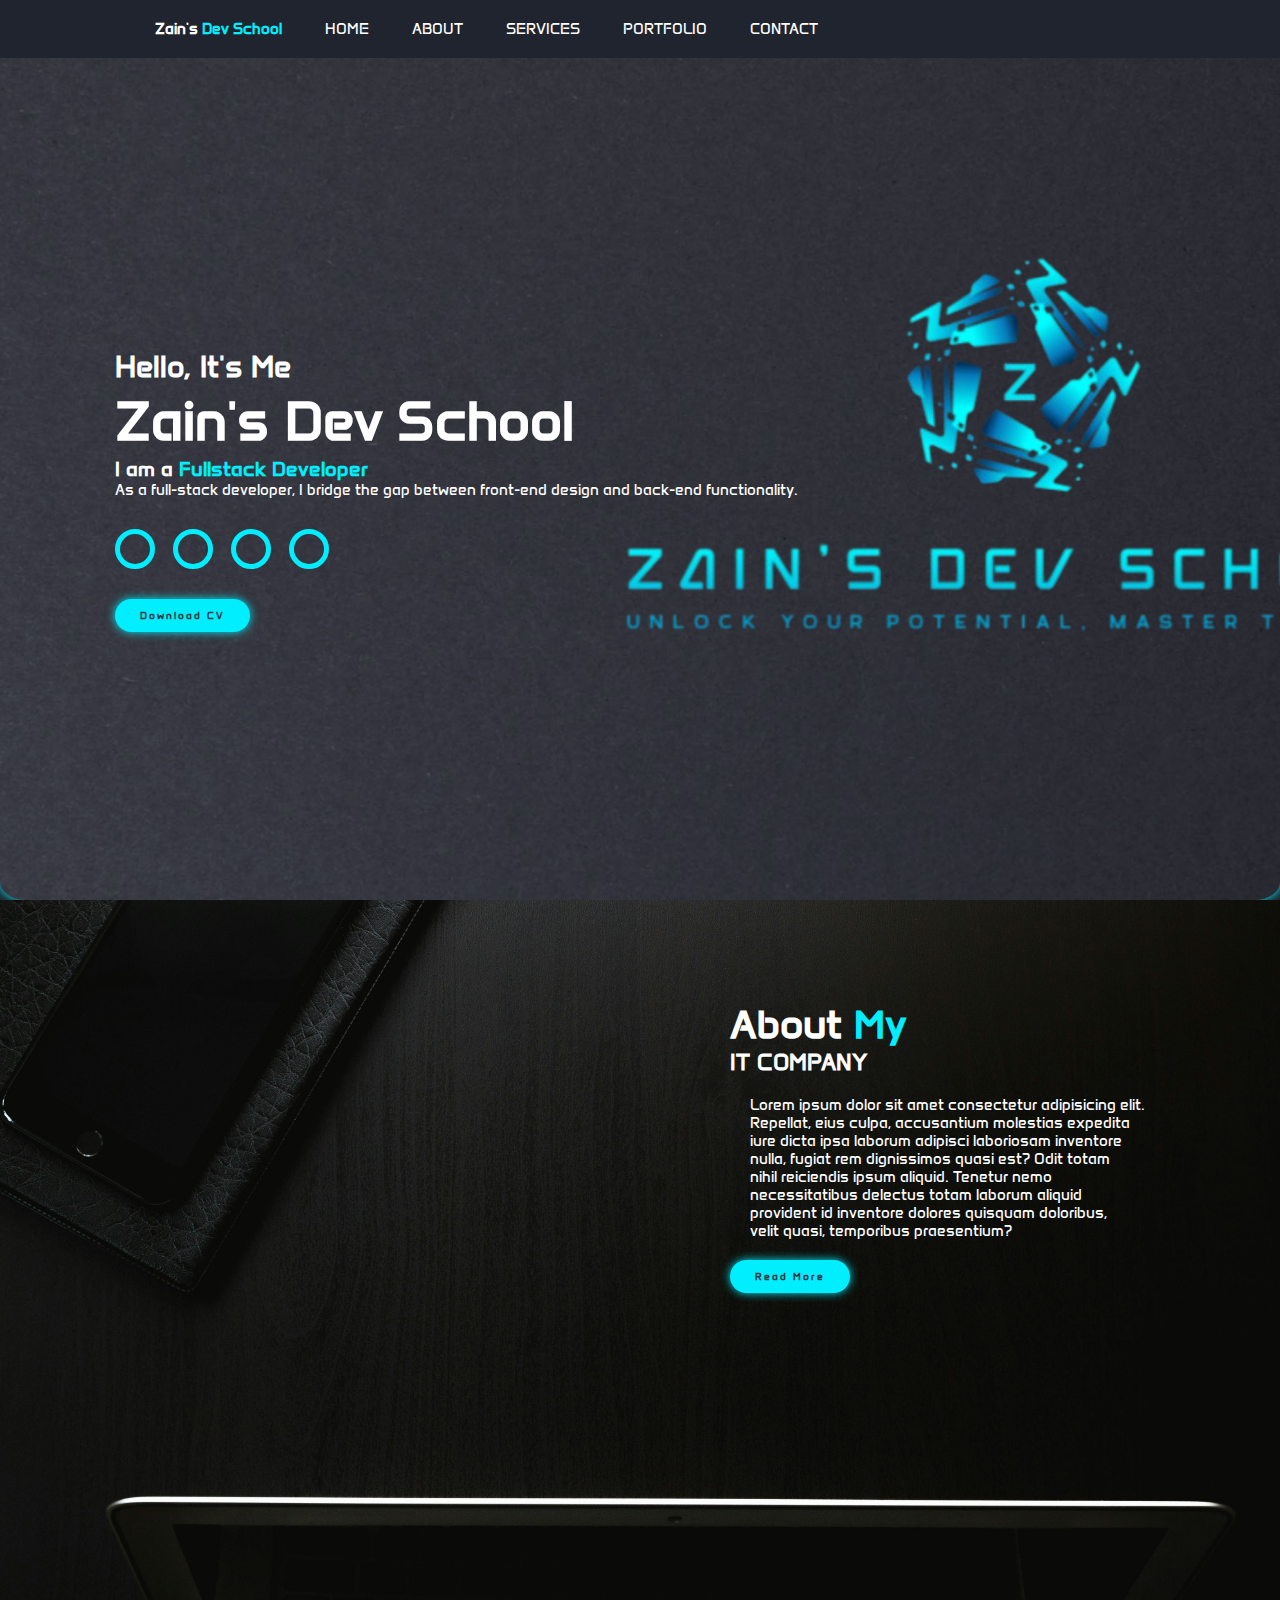
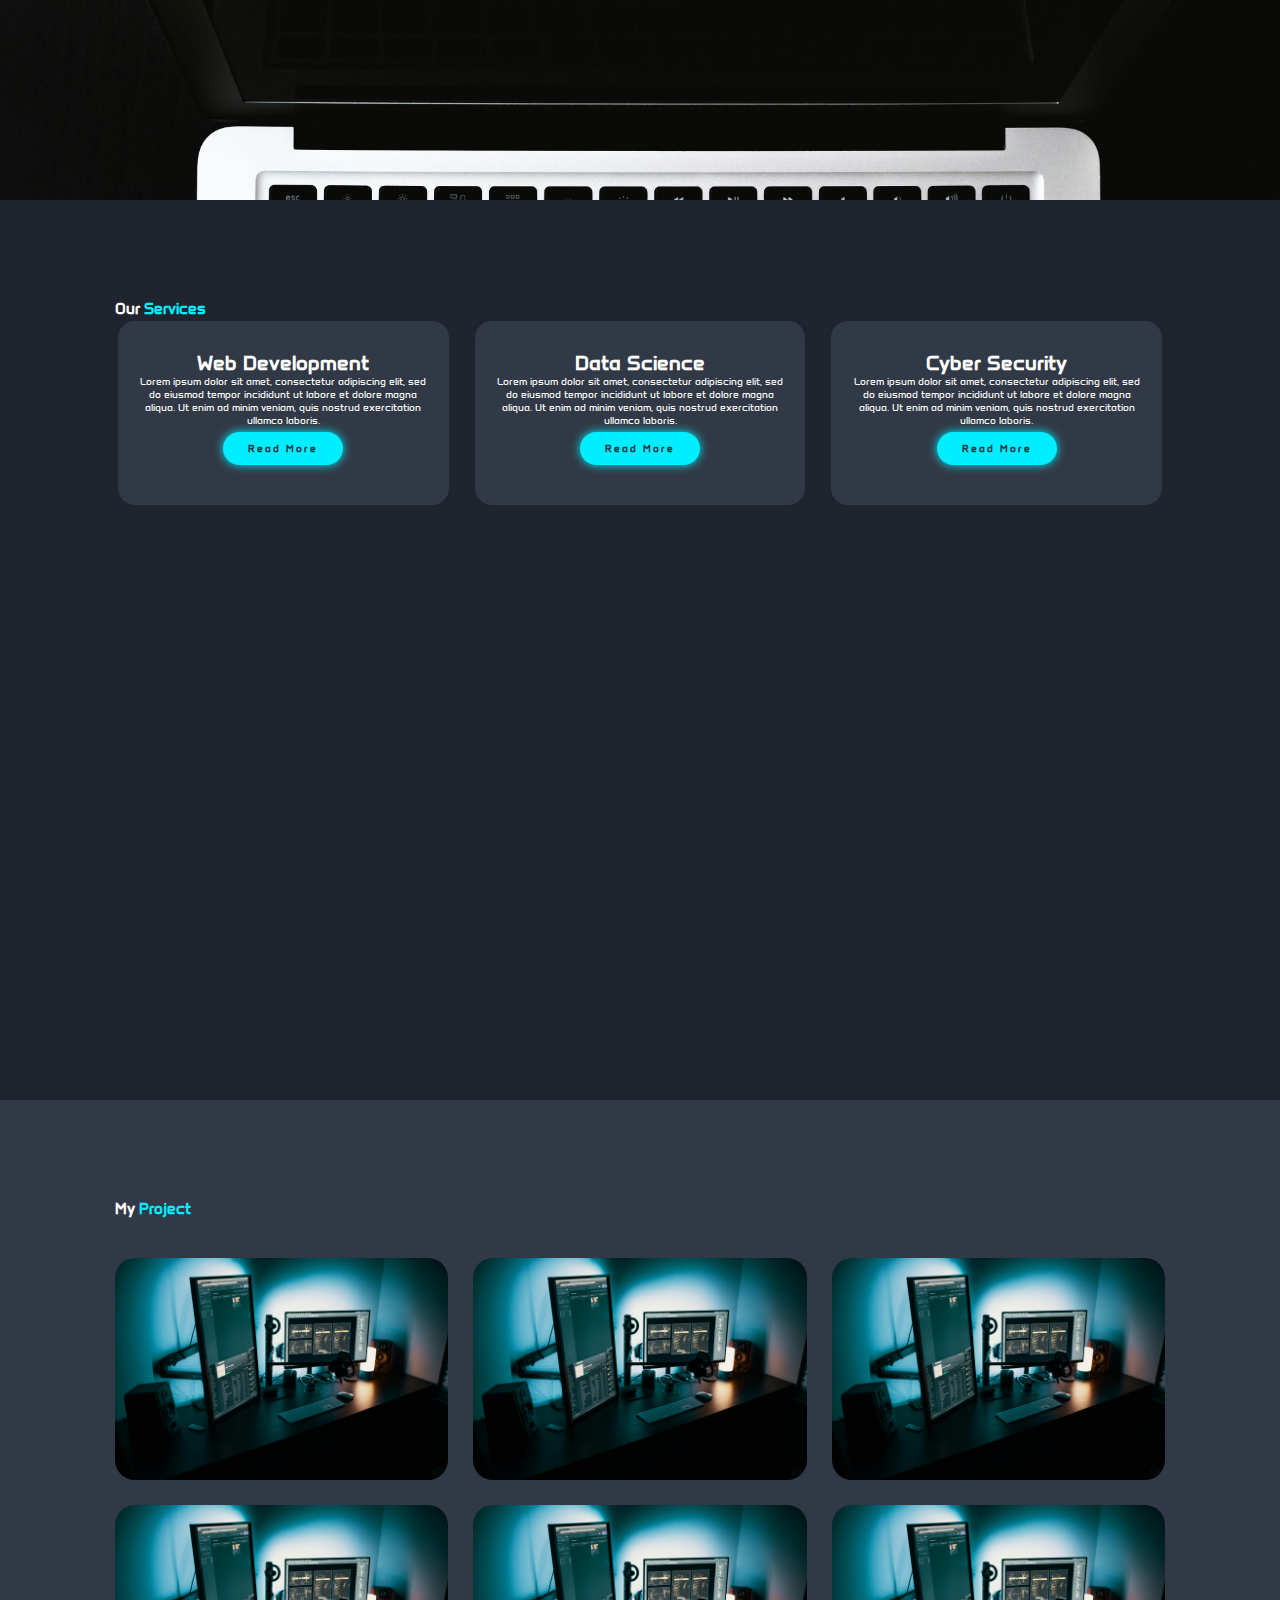
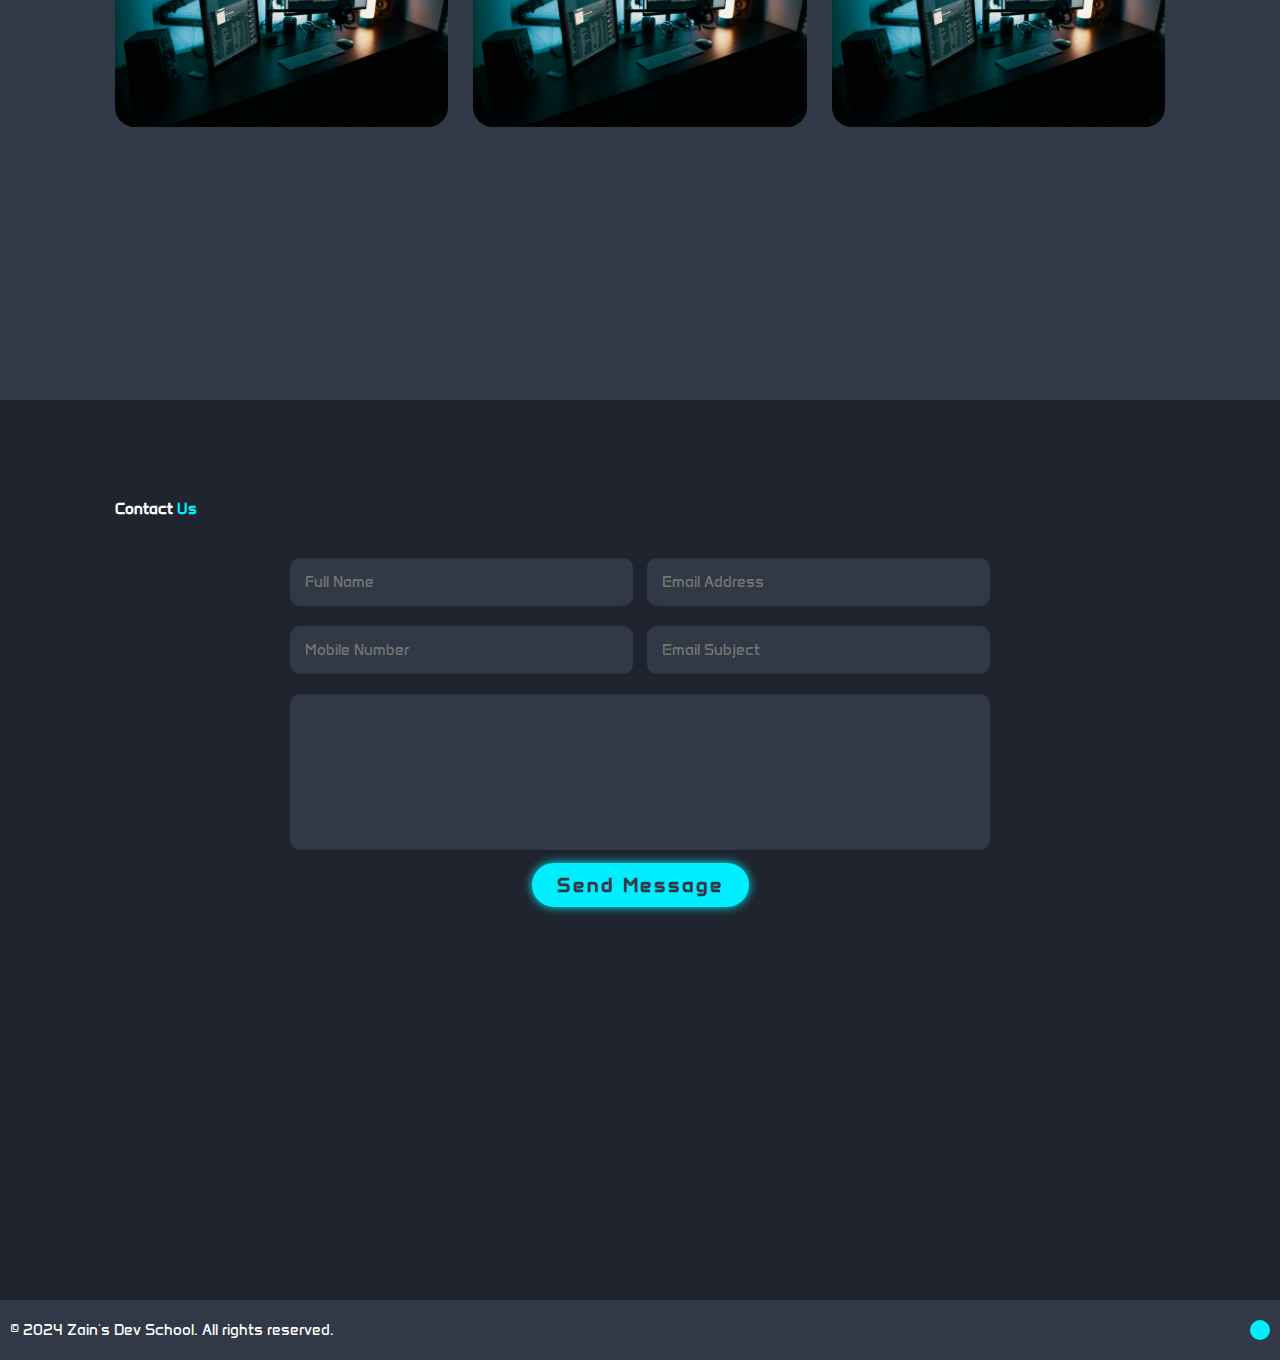
<file: index.html>
<!DOCTYPE html>
<html>
  <head>
    <meta charset="UTF-8" />
    <meta name="viewport" content="width=device-width, initial-scale=1.0" />
    <link
      rel="stylesheet"
      href="https://cdnjs.cloudflare.com/ajax/libs/font-awesome/6.7.1/css/all.min.css"
      integrity="sha512-5Hs3dF2AEPkpNAR7UiOHba+lRSJNeM2ECkwxUIxC1Q/FLycGTbNapWXB4tP889k5T5Ju8fs4b1P5z/iB4nMfSQ=="
      crossorigin="anonymous"
      referrerpolicy="no-referrer"
    />
    <link rel="stylesheet" href="portfolio.css" />

    <title>Zain's Dev School</title>
  </head>
  <body>
    <header class="header">
      <nav class="navbar">
        <a href="#home" class="logo"> Zain's <span>Dev School</span></a>
        <a href="#home">HOME</a>
        <a href="#about">ABOUT</a>
        <a href="#services">SERVICES</a>
        <a href="#portfolio">PORTFOLIO</a>
        <a href="#contact">CONTACT</a>
      </nav>
    </header>
    <section class="home" id="home">
      <div class="home-content">
        <h3>Hello, It's Me</h3>
        <h1>Zain's Dev School</h1>
        <h3>I am a <span>Fullstack Developer</span></h3>
        <p>
          As a full-stack developer, I bridge the gap between front-end design
          and back-end functionality.
        </p>
        <div class="social-media">
          <a href="#"> <i class="fa-solid fa-x"></i></a>
          <a href="#"> <i class="fa-brands fa-facebook"></i></a>
          <a href="#"> <i class="fa-brands fa-instagram"></i></a>
          <a href="#"> <i class="fa-brands fa-linkedin"></i></a>
        </div>
        <a href="#" class="btn">Download CV</a>
      </div>
    </section>
    <section class="about" id="about">
      
<div class="about-content">
    <h2 class="heading">About <span>My</span></h2>
    <h3>IT COMPANY</h3>
    <P>Lorem ipsum dolor sit amet consectetur adipisicing elit. <br> Repellat, eius culpa, accusantium molestias expedita <br> iure dicta ipsa laborum adipisci laboriosam inventore <br> nulla, fugiat rem dignissimos quasi est? Odit totam  <br>nihil reiciendis ipsum aliquid. Tenetur nemo <br> necessitatibus delectus totam laborum aliquid <br>provident id inventore dolores quisquam doloribus, <br> velit quasi, temporibus praesentium?</P>
<a href="#" class="btn2">Read More </a>
</div>
        </div>
    </section>
    <section class="services" id="services">
	<h2 class="headding">Our <span>Services</span></h2>
	<div class="services-container">
	<div class="services-box">
	<i class="fa-solid fa-code"></i>
	<h3>Web Development</h3>
	<p> Lorem ipsum dolor sit amet, consectetur adipiscing elit, sed do eiusmod tempor incididunt ut labore et dolore magna aliqua. Ut enim ad minim veniam, quis nostrud exercitation ullamco laboris.
	</p>
	<a href="#" class="btn">Read More</a>
	</div>
	<div class="services-box">
<i class="fa-brands fa-python"></i>
	<h3>Data Science</h3>
	<p> Lorem ipsum dolor sit amet, consectetur adipiscing elit, sed do eiusmod tempor incididunt ut labore et dolore magna aliqua. Ut enim ad minim veniam, quis nostrud exercitation ullamco laboris.
	</p>
	<a href="#" class="btn">Read More</a>
	</div>
	<div class="services-box">
	<i class="fa-solid fa-shield-cat"></i>
	<h3>Cyber Security</h3>
	<p> Lorem ipsum dolor sit amet, consectetur adipiscing elit, sed do eiusmod tempor incididunt ut labore et dolore magna aliqua. Ut enim ad minim veniam, quis nostrud exercitation ullamco laboris.
	</p>
	<a href="#" class="btn">Read More</a>
	</div>
	</div>
	</section>
    <section class="portfolio" id="portfolio">
	 <h2 class="heading" >My <span>Project</span></h2>
	 <div class="portfolio-container">
	 
	 
	  <div class="portfolio-box">
	 <img src="portfolio-5.jpg" alt="project"/>
	 <div class="portfolio-layer">
     <h4> Web Design </h4>
    <p> Lorem ipsum dolor sit amet, consectetur adipiscing</p> 	 
	<a href="#"> <i class="fa-solid fa-link"></i></a> 
	 </div>
	 </div>

	  <div class="portfolio-box">
	 <img src="portfolio-5.jpg" alt="project"/>
	 <div class="portfolio-layer">
     <h4> Web Design </h4>
    <p> Lorem ipsum dolor sit amet, consectetur adipiscing</p> 	 
	<a href="#"> <i class="fa-solid fa-link"></i></a> 
	 </div>
	 </div>
	 
	  <div class="portfolio-box">
	 <img src="portfolio-5.jpg" alt="project"/>
	 <div class="portfolio-layer">
     <h4> Web Design </h4>
    <p> Lorem ipsum dolor sit amet, consectetur adipiscing</p> 	 
	<a href="#"> <i class="fa-solid fa-link"></i></a> 
	 </div>
	 </div>

	  <div class="portfolio-box">
	 <img src="portfolio-5.jpg" alt="project"/>
	 <div class="portfolio-layer">
     <h4> Web Design </h4>
    <p> Lorem ipsum dolor sit amet, consectetur adipiscing</p> 	 
	<a href="#"> <i class="fa-solid fa-link"></i></a> 
	 </div>
	 </div>

	  <div class="portfolio-box">
	 <img src="portfolio-5.jpg" alt="project"/>
	 <div class="portfolio-layer">
     <h4> Web Design </h4>
    <p> Lorem ipsum dolor sit amet, consectetur adipiscing</p> 	 
	<a href="#"> <i class="fa-solid fa-link"></i></a> 
	 </div>
	 </div>
	 
	  <div class="portfolio-box">
	 <img src="portfolio-5.jpg" alt="project"/>
	 <div class="portfolio-layer">
     <h4> Web Design </h4>
    <p> Lorem ipsum dolor sit amet, consectetur adipiscing</p> 	 
	<a href="#"> <i class="fa-solid fa-link"></i></a> 
	 </div>
	 </div>


	 </div>
	 </section>
    <section class="contact" id="contact">
	<h2 class="heading" >Contact <span>Us</span></h2>
	<form>
	<div class="input-box">
	<input type="text" placeholder="Full Name" />
	<input type="email" placeholder="Email Address" />
     </div>

	<div class="input-box">
	<input type="number" placeholder="Mobile Number" />
	<input type="text" placeholder="Email Subject" />
	
     </div>
	 <textarea
	 name="" id="" cols="30" rows="7" placeholder="Your Message"> </textarea>
	 <input type="submit" value="Send Message" class="btn"/>
	 </form>
	</section>
    <footer class="footer">
	<div class="footer-text">
      <p>&copy; 2024 Zain's Dev School. All rights reserved.</p>
	  </div>
	  <div class="top-icon">
	  <a href=""> <i class="fa-solid fa-arrow-up"></i></a>
	  </div>
    </footer>
  </body>
</html>
</file>
<file: portfolio.css>
@import url("https://fonts.googleapis.com/css2?family=Anta&display=swap");

:root {
  --bg-color: #1f242e;
  --second-bg-color: #323946;
  --text-color: #fff;
  --main-color: #0ef;
}

* {
  margin: 0;
  padding: 0;
  box-sizing: border-box;
  list-style-type: none;
  text-decoration: none;
  border: none;
  outline: none;
  font-family: "Anta", sans-serif;
}
html {
  font-size: 62.5%;
  overflow-x: hidden;
}

body {
  background-color: var(--bg-color);
  color: var(--text-color);
}
section {
  min-height: 100vh;
  padding: 10rem 9% 2rem;
}
span {
  color: var(--main-color);
}
.header {
  position: fixed;
  top: 0%;
  left: 0%;
  width: 100%;
  padding: 2rem 9%;
  background-color: var(--bg-color);
  display: flex;
  justify-content: space-between;
  align-items: center;
  z-index: 100;
}

.logo {
  font-size: 2.5rem;
  color: var(--text-color);
  font-weight: 600;
}

.navbar a {
  font-size: 1.5rem;
  color: var(--text-color);
  margin-left: 4rem;
  transition: 0.7s;
}
.navbar a:hover {
  color: var(--main-color);
}

.home {
  background-image: url("image-1.png"); /* Path to your image */
  background-size: cover; /* Makes the image cover the entire section */
  background-position: center; /* Centers the image */
  background-repeat: no-repeat; /* Prevents the image from repeating */
  display: flex; /* Allows alignment of content within the section */
  align-items: center; /* Vertically centers the content */
  justify-content: left; /* Horizontally centers the content */
  color: var(--text-color); /* Ensures text is visible over the background */
}

.home-content h3 {
  font-size: 3rem;
  font-weight: 700;
}
.home-content h3:nth-of-type(2) {
  font-size: 2rem;
}
.home-content h1 {
  font-size: 5.5rem;
  font-weight: 700;
  line-height: 1.3;
}
.home-content p {
  font-size: 1.5rem;
}
.home {
  border-radius: 2%;
  background-color: var(--main-color);
  box-shadow: 0 0 1rem var(--main-color);
}

.social-media a {
  display: inline-flex;
  justify-content: center;
  align-items: center;
  width: 4rem;
  height: 4rem;
  background-color: transparent;
  border: 5px solid var(--main-color);
  border-radius: 50%;
  font-size: 2rem;
  color: var(--main-color);
  margin: 3rem 1.5rem 3rem 0;
  transition: all 0.7s;
}
.social-media a:hover {
  background-color: var(--main-color);
  color: var(--second-bg-color);
  box-shadow: 0 0 1rem var(--main-color);
  transform: scale(1.5);
}

.btn {
  display: inline-block;
  padding: 1rem 2.5rem;
  background-color: var(--main-color);
  border-radius: 4rem;
  box-shadow: 0 0 1rem var(--main-color);
  font-weight: 700;
  color: var(--second-bg-color);
  letter-spacing: 2px;
}
.btn:hover {
  transform: scale(1.2);
  box-shadow: 0rem 0rem 2rem var(--main-color);
}


.about {
  background-image: url(2345.jpg);
  object-fit: cover;
  background-repeat: no-repeat;
  background-size: cover;
  display: flex;
  justify-content: right;

  gap: 2rem;
  background-color: var(--second-bg-color);
  padding-top: 100px;
}


.about-content h2 {
	font-size: 4rem;
	text-align: left;
	line-height: 1.2;
  }
  .about-content h3 {
	font-size: 2.3rem;
  }


.about-content p {
	font-size: 1.5rem;
	margin: 2rem;
  }

  
.btn2 {
	display: inline-block;
	padding: 1rem 2.5rem;
	background-color: var(--main-color);
	border-radius: 4rem;
	box-shadow: 0 0 1rem var(--main-color);
	font-weight: 700;
	color: var(--second-bg-color);
	letter-spacing: 2px;
  }
  .btn2:hover {
	  transform: scale(1.2);
	  box-shadow: 0rem 0rem 2rem var(--main-color);
	}
	
.services-container {
	display: flex;
	justify-content: center;
	align-items: center;
	flex-wrap: wrap ;
	gap: 2rem;
	}

.services-container .services-box {
	flex: 1 1 30rem; /*short hand of flex-grow flex-shrink flex-basis*/
	background-color: var(--second-bg-color);
	padding: 3rem 2rem 4rem;
	border-radius: 2rem;
	text-align: center;
	border: 3px solid var(--bg-color);
    transition:all 0.5s ;
	}
.services-box i {
	font-size: 6rem;
	color: var(--main-color) ;
	
	 }	
	
.services-box h3 {
	font-size: 2rem;
}	/

.services-box p{
	font-size: 1.5rem;
	margin: 1rem 0 3rem;
	
}
.services-box a{
margin-top: 5px;
}

.portfolio-container img{
/*   width: 250px;
   height: 150px; */
  /*	background-size: cover; 
  background-position: center; 
  background-repeat: no-repeat; 
  display: flex; 
  align-items: center; 
  justify-content: left; 
  color: var(--text-color); 
   */	
}

.portfolio {
	background-color: var(--second-bg-color);
}
.portfolio h2{
	margin-bottom: 4rem;
}

.portfolio-container {
	display: grid;
	grid-template-columns: repeat(3, 1fr);
	align-items: center;
	gap: 2.5rem;
}

.portfolio-container .portfolio-box {
   
   position: relative ;
   border-radius: 2rem;
   box-shadow: 0 0 1 var(--bg-color);
   overflow: hidden;
   display: flex;
    }
	
.portfolio-box img{
	width: 100%;
	transition: 0.5s;
}	

.portfolio-box:hover img{
   transform: scale(1.1);	
}

.portfolio-box .portfolio-layer {
	position: absolute ;
	bottom: 0;
	left: 0;
	width: 100%;
	height: 100%;
	background: linear-gradient(rgba(0,0,0,0.5), var(--main-color));
	display: flex;
	justify-content: center;
	align-items: center;
	flex-direction: column;
	padding: 0 4rem;
	text-align: center;
	transform: translateY(100%);
	transition: all 0.5s ease-in-out;
}

.portfolio-box:hover .portfolio-layer {
	transform: translateY(0);
	cursor: pointer;
	
}
.portfolio-layer h4 {
	font-size: 3rem;
	
}


.portfolio-layer p{
	font-size: 1.3rem;
	margin: 10px 0 1rem;
}

.portfolio-layer a{
	display:inline-flex;
	justify-content: center;
	align-items: center;
	width: 5rem;
	height: 5rem;
	background-color: var(--text-color);
	border-radius: 50%;
}
.portfolio-layer a i{
	font-size: 3rem;
	color: var(second-bg-color);
}

.contact h2{
	margin-bottom: 3rem;
	
}

.contact form{
	max-width: 70rem;
	margin: 1rem auto;
	text-align: center;
	margin-bottom: 3rem;
}
.contact form .input-box {
	display: flex;
	justify-content: space-between;
	flex-wrap: wrap;
}

.contact form .input-box input, .contact form textarea {
	width: 100%;
	padding: 1.5rem;
	font-size: 1.5rem;
	color: var(text-color);
	background-color: var(--second-bg-color);
	border-radius: 10px;
	margin: 10px 0;
}

.contact form .input-box input {
	width: 49%;
	
}

.contact form textarea {
	
	resize: none;
}

.contact form .btn{
	text-align: center;
	font-size: 2rem;
	font-weight: bolder;
	cursor: pointer;
}

.footer {
	display: flex;
	justify-content: space-between;
	align-items: center;
	flex-wrap: wrap;
	padding: 2rem 10px;
	background-color: var(--second-bg-color);
	
}
.footer-text p{
	font-size: 1.5rem;
	
}

.top-icon a {
	display: inline-flex;
	justify-content: center;
	align-items: center;
	padding: 10px;
	background-color: var(--main-color);
	border-radius: 50%;
}
.top-icon a:hover {
	box-shadow: 0 0 1 var(--main-color);
}
.top-icon a i{
	font-size: 2rem;
	color: var(--second-bg-color);
}

/*responsivness*/

@media screen and (max-width: 1200px){
   html{
	   font-size: 55%;
   }
   
}

@media screen and (max-width: 1200px){
   html{
	   font-size: 55%;
   }
   
}

@media screen and (max-width 991px){
section{   
	padding: 10rem 3% 2rem;
	
}	
.header{
	padding: 2rem 3%;
	
}
.footer {
	padding: 2rem 3%;
	
}
services{
	padding: 7rem;
}
.portfolio {
	padding: 7rem;
}
}
@media screen and  (max-width: 768px ) {

.header {
	flex-direction: column;
	gap: 2rem;
}	
.navbar	{
	width: 100%;
	display: flex;
	justify-content: space-evenly;
	felx-wrap: wrap;
	align-items: center;
}
.home{
	flex-direction: column;
}	
.home-content h3{
	font-size: 2.5rem;
}
.home-content h1{
	font-size: 5rem;
}
.home-img img{
	width: 70vw;
	margin-top: 4rem;
}
.about {
	flex-direction: column-reverse;
}
.about img { 
    width: 70vw;
	margin-top: 2rem;
	}
.portfolio h2{
	margin-bottom: 3rem;
}	

}

@media screen and (max-width: 576px){
	html {
		font-size: 50%;
	}
.portfolio-container {
	grid-template-columns: 1fr;
}	
.contact form .input-box input {
	width: 100%;
}

} 
@media screen and (max-width: 350px){
.home-img img{
	width: 90vw;
}
.about-img img{
	width: 90vw;
}
.footer {
	flex-direction: column-reverse;
}
}
</file>
